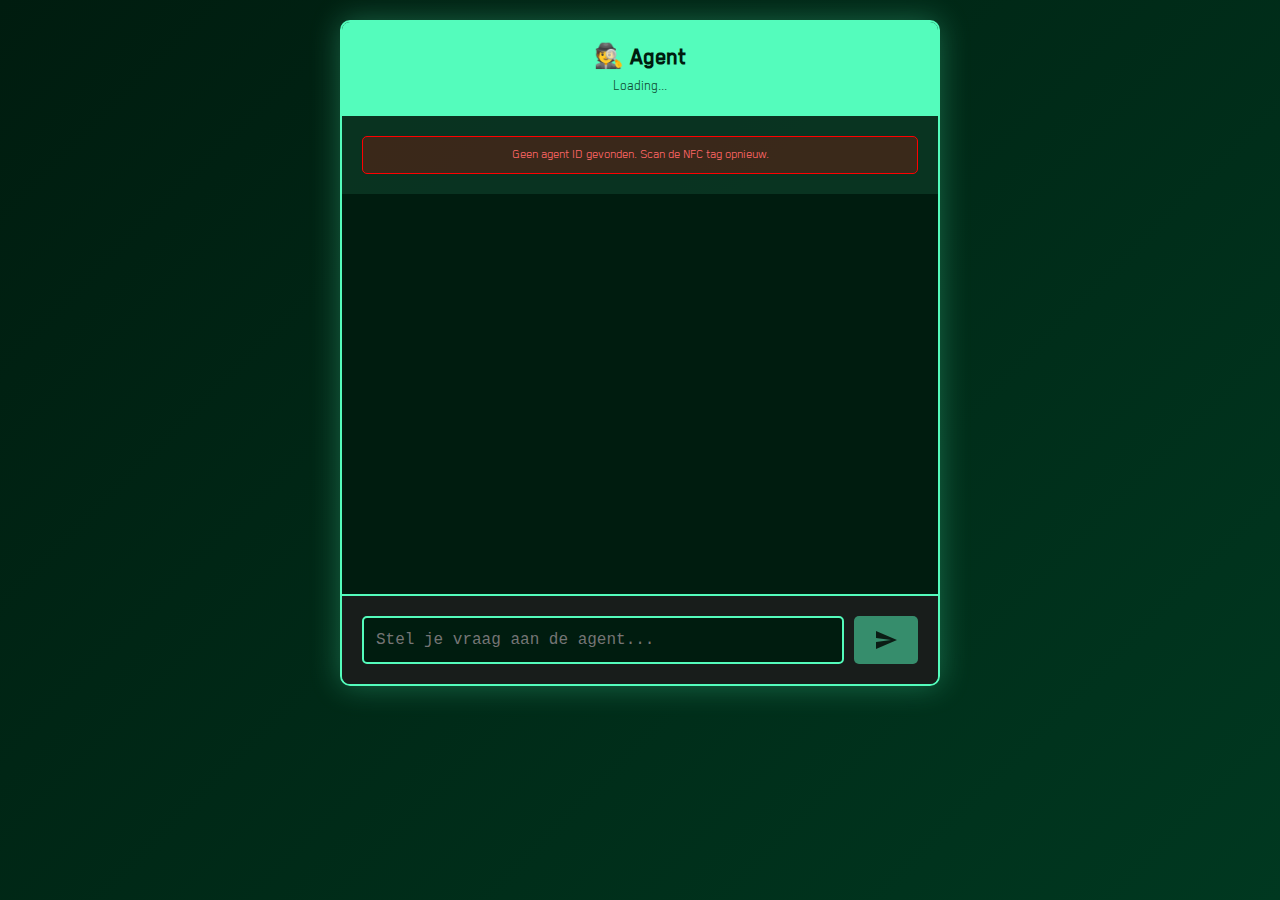
<file: chat-interface.html>
<!DOCTYPE html>
<html lang="nl">
<head>
    <meta charset="UTF-8">
    <meta name="viewport" content="width=device-width, initial-scale=1.0">
    <title>Agent Chat - Power BI Mystery</title>
    <style>
        @font-face {
            font-family: 'Wosker';
            src: url('https://thijsjochems.github.io/another-dimension-pbig/static/fonts/Wosker.ttf') format('truetype');
            font-weight: normal;
            font-style: normal;
            font-display: swap;
        }

        @font-face {
            font-family: 'Blender';
            src: url('https://thijsjochems.github.io/another-dimension-pbig/static/fonts/Blender-Book.ttf') format('truetype');
            font-weight: normal;
            font-style: normal;
            font-display: swap;
        }

        @font-face {
            font-family: 'Blender';
            src: url('https://thijsjochems.github.io/another-dimension-pbig/static/fonts/Blender-Medium.ttf') format('truetype');
            font-weight: 500;
            font-style: normal;
            font-display: swap;
        }

        :root {
            --font-heading: 'Wosker', sans-serif;
            --font-body: 'Blender', sans-serif;
        }

        * {
            margin: 0;
            padding: 0;
            box-sizing: border-box;
        }

        body {
            font-family: var(--font-body);
            background: linear-gradient(135deg, #001C0F 0%, #003820 100%);
            color: #DCFFED;
            min-height: 100vh;
            padding: 20px;
        }

        .container {
            max-width: 600px;
            margin: 0 auto;
            background: rgba(0, 28, 15, 0.9);
            border: 2px solid #54FCBC;
            border-radius: 10px;
            box-shadow: 0 0 30px rgba(84, 252, 188, 0.3);
            overflow: hidden;
        }

        .header {
            background: #54FCBC;
            color: #001C0F;
            padding: 20px;
            text-align: center;
        }

        .header h1 {
            font-size: 1.5rem;
            margin-bottom: 5px;
            display: flex;
            align-items: center;
            justify-content: center;
            gap: 10px;
        }

        .agent-header-icon {
            width: 24px;
            height: 24px;
            display: inline-block;
        }

        .header .role {
            font-size: 0.9rem;
            opacity: 0.8;
        }

        .chat-messages {
            height: 400px;
            overflow-y: auto;
            padding: 20px;
            background: #001C0F;
        }

        .message {
            margin-bottom: 15px;
            animation: fadeIn 0.3s ease-in;
        }

        @keyframes fadeIn {
            from { opacity: 0; transform: translateY(10px); }
            to { opacity: 1; transform: translateY(0); }
        }

        .message.user {
            text-align: right;
        }

        .message.agent {
            text-align: left;
        }

        .message-bubble {
            display: inline-block;
            padding: 12px 16px;
            border-radius: 15px;
            max-width: 80%;
            word-wrap: break-word;
        }

        .message.user .message-bubble {
            background: #54FCBC;
            color: #001C0F;
            border-bottom-right-radius: 5px;
        }

        .message.agent .message-bubble {
            background: rgba(84, 252, 188, 0.1);
            border: 1px solid #54FCBC;
            color: #DCFFED;
            border-bottom-left-radius: 5px;
        }

        .message-label {
            font-size: 0.75rem;
            opacity: 0.7;
            margin-bottom: 5px;
        }

        .input-area {
            padding: 20px;
            background: rgba(30, 30, 30, 0.8);
            border-top: 2px solid #54FCBC;
            display: flex;
            gap: 10px;
        }

        .input-area input {
            flex: 1;
            padding: 12px;
            border: 2px solid #54FCBC;
            border-radius: 5px;
            background: #001C0F;
            color: #DCFFED;
            font-family: 'Courier New', monospace;
            font-size: 1rem;
        }

        .input-area input:focus {
            outline: none;
            box-shadow: 0 0 10px rgba(84, 252, 188, 0.5);
        }

        .input-area button {
            padding: 12px 20px;
            background: #54FCBC;
            color: #001C0F;
            border: none;
            border-radius: 5px;
            font-family: 'Courier New', monospace;
            font-size: 1.5rem;
            font-weight: bold;
            cursor: pointer;
            transition: all 0.3s;
            display: flex;
            align-items: center;
            justify-content: center;
        }

        .input-area button:hover {
            background: #DCFFED;
            box-shadow: 0 0 15px rgba(84, 252, 188, 0.6);
        }

        .input-area button:disabled {
            opacity: 0.5;
            cursor: not-allowed;
        }

        .loading {
            text-align: center;
            padding: 10px;
            color: #54FCBC;
            font-style: italic;
        }

        .error {
            background: rgba(255, 0, 0, 0.2);
            border: 1px solid #ff0000;
            color: #ff6666;
            padding: 10px;
            margin: 10px;
            border-radius: 5px;
            text-align: center;
        }

        .status {
            padding: 10px;
            text-align: center;
            font-size: 0.85rem;
            color: #54FCBC;
            background: rgba(84, 252, 188, 0.1);
        }
    </style>
</head>
<body>
    <div class="container">
        <div class="header">
            <h1 id="agentName">🕵️ Agent</h1>
            <div class="role" id="agentRole">Loading...</div>
        </div>

        <div class="status" id="status">
            Verbinding maken...
        </div>

        <div class="chat-messages" id="chatMessages">
            <!-- Messages will appear here -->
        </div>

        <div class="input-area">
            <input 
                type="text" 
                id="messageInput" 
                placeholder="Stel je vraag aan de agent..."
                disabled
            >
            <button id="sendButton" disabled>
                <svg viewBox="0 0 24 24" width="24" height="24" fill="currentColor">
                    <path d="M2.01 21L23 12 2.01 3 2 10l15 2-15 2z"/>
                </svg>
            </button>
        </div>
    </div>

    <script>
        // Get parameters from URL
        const params = new URLSearchParams(window.location.search);
        const gameId = params.get('game');
        const agentId = params.get('agent');

        // Supabase config
        const SUPABASE_URL = 'https://eiynfrgezfyncoqaemfr.supabase.co';
        const SUPABASE_ANON_KEY = 'eyJhbGciOiJIUzI1NiIsInR5cCI6IkpXVCJ9.eyJpc3MiOiJzdXBhYmFzZSIsInJlZiI6ImVpeW5mcmdlemZ5bmNvcWFlbWZyIiwicm9sZSI6ImFub24iLCJpYXQiOjE3NjY1MzAyNzMsImV4cCI6MjA4MjEwNjI3M30.UB3lLAmZvynyPzyB2PjF5bUZRSS2y09Uq9X2MfkVvAY';

        const chatMessages = document.getElementById('chatMessages');
        const messageInput = document.getElementById('messageInput');
        const sendButton = document.getElementById('sendButton');
        const statusDiv = document.getElementById('status');
        const agentNameDiv = document.getElementById('agentName');
        const agentRoleDiv = document.getElementById('agentRole');

        // Initialize
        async function init() {
            if (!agentId) {
                showError('Geen agent ID gevonden. Scan de NFC tag opnieuw.');
                return;
            }

            try {
                // Fetch agent info
                const response = await fetch(`${SUPABASE_URL}/rest/v1/agents?id=eq.${agentId}`, {
                    headers: {
                        'apikey': SUPABASE_ANON_KEY,
                        'Authorization': `Bearer ${SUPABASE_ANON_KEY}`
                    }
                });

                const agents = await response.json();
                if (agents.length === 0) {
                    throw new Error('Agent niet gevonden');
                }

                const agent = agents[0];
                agentNameDiv.innerHTML = `${getAgentHeaderIcon(agent.naam)}<span>${agent.naam}</span>`;
                agentRoleDiv.textContent = agent.rol;

                statusDiv.textContent = 'Klaar om te chatten!';
                messageInput.disabled = false;
                sendButton.disabled = false;

                // Add welcome message
                addMessage('agent', `Hallo, ik ben ${agent.naam}. Wat wil je weten?`);

                // Focus input
                messageInput.focus();

            } catch (error) {
                showError('Fout bij laden: ' + error.message);
            }
        }

        function getAgentHeaderIcon(agentName) {
            const name = (agentName || '').toLowerCase();

            if (name.includes('schoonmaker')) {
                return `<svg class="agent-header-icon" viewBox="0 0 24 24" fill="none" stroke="currentColor" stroke-width="1.8" stroke-linecap="round" stroke-linejoin="round">
                    <rect x="7" y="8" width="10" height="11" rx="2"></rect>
                    <path d="M9 8V6.5a3 3 0 0 1 6 0V8"></path>
                    <path d="M15.5 13.5c1.8-.2 3.2-.9 4.5-2"></path>
                </svg>`;
            }

            if (name.includes('receptionist')) {
                return `<svg class="agent-header-icon" viewBox="0 0 24 24" fill="none" stroke="currentColor" stroke-width="1.8" stroke-linecap="round" stroke-linejoin="round">
                    <path d="M7 5h4l2 3-2 3H7z"></path>
                    <path d="M13 8h5a3 3 0 0 1 3 3"></path>
                    <path d="M13 11h3"></path>
                </svg>`;
            }

            if (name.includes('stagiair')) {
                return `<svg class="agent-header-icon" viewBox="0 0 24 24" fill="none" stroke="currentColor" stroke-width="1.8" stroke-linecap="round" stroke-linejoin="round">
                    <path d="M5 9h12v8a2 2 0 0 1-2 2H7a2 2 0 0 1-2-2z"></path>
                    <path d="M17 11h1.5a2.5 2.5 0 0 1 0 5H17"></path>
                    <path d="M8 5c0 1 .8 1.4.8 2.4"></path>
                    <path d="M11 5c0 1 .8 1.4.8 2.4"></path>
                </svg>`;
            }

            return `🕵️`;
        }

        // Send message
        async function sendMessage() {
            const message = messageInput.value.trim();
            if (!message) return;

            // Disable input while processing
            messageInput.disabled = true;
            sendButton.disabled = true;

            // Add user message
            addMessage('user', message);
            messageInput.value = '';

            // Show loading
            const loadingDiv = document.createElement('div');
            loadingDiv.className = 'loading';
            loadingDiv.id = 'loading';
            loadingDiv.textContent = 'Agent denkt na...';
            chatMessages.appendChild(loadingDiv);
            chatMessages.scrollTop = chatMessages.scrollHeight;

            try {
                // Call Edge Function
                const response = await fetch(`${SUPABASE_URL}/functions/v1/agent-chat`, {
                    method: 'POST',
                    headers: {
                        'Content-Type': 'application/json',
                        'Authorization': `Bearer ${SUPABASE_ANON_KEY}`,
                        'apikey': SUPABASE_ANON_KEY
                    },
                    body: JSON.stringify({
                        agent_id: parseInt(agentId),
                        message: message
                        // game_id weggelaten - Edge Function detecteert automatisch de active game
                    })
                });

                const data = await response.json();

                // Remove loading
                document.getElementById('loading')?.remove();

                if (data.success) {
                    addMessage('agent', data.response);
                } else {
                    throw new Error(data.error || 'Onbekende fout');
                }

            } catch (error) {
                document.getElementById('loading')?.remove();
                showError('Fout: ' + error.message);
            } finally {
                // Re-enable input
                messageInput.disabled = false;
                sendButton.disabled = false;
                messageInput.focus();
            }
        }

        // Add message to chat
        function addMessage(type, text) {
            const messageDiv = document.createElement('div');
            messageDiv.className = `message ${type}`;

            const label = document.createElement('div');
            label.className = 'message-label';
            label.textContent = type === 'user' ? 'Jij' : agentNameDiv.textContent;

            const bubble = document.createElement('div');
            bubble.className = 'message-bubble';
            bubble.textContent = text;

            messageDiv.appendChild(label);
            messageDiv.appendChild(bubble);
            chatMessages.appendChild(messageDiv);

            // Scroll to bottom
            chatMessages.scrollTop = chatMessages.scrollHeight;
        }

        // Show error
        function showError(message) {
            statusDiv.innerHTML = `<div class="error">${message}</div>`;
        }

        // Event listeners
        sendButton.addEventListener('click', sendMessage);
        messageInput.addEventListener('keypress', (e) => {
            if (e.key === 'Enter') {
                sendMessage();
            }
        });

        // Start
        init();
    </script>
</body>
</html>
</file>
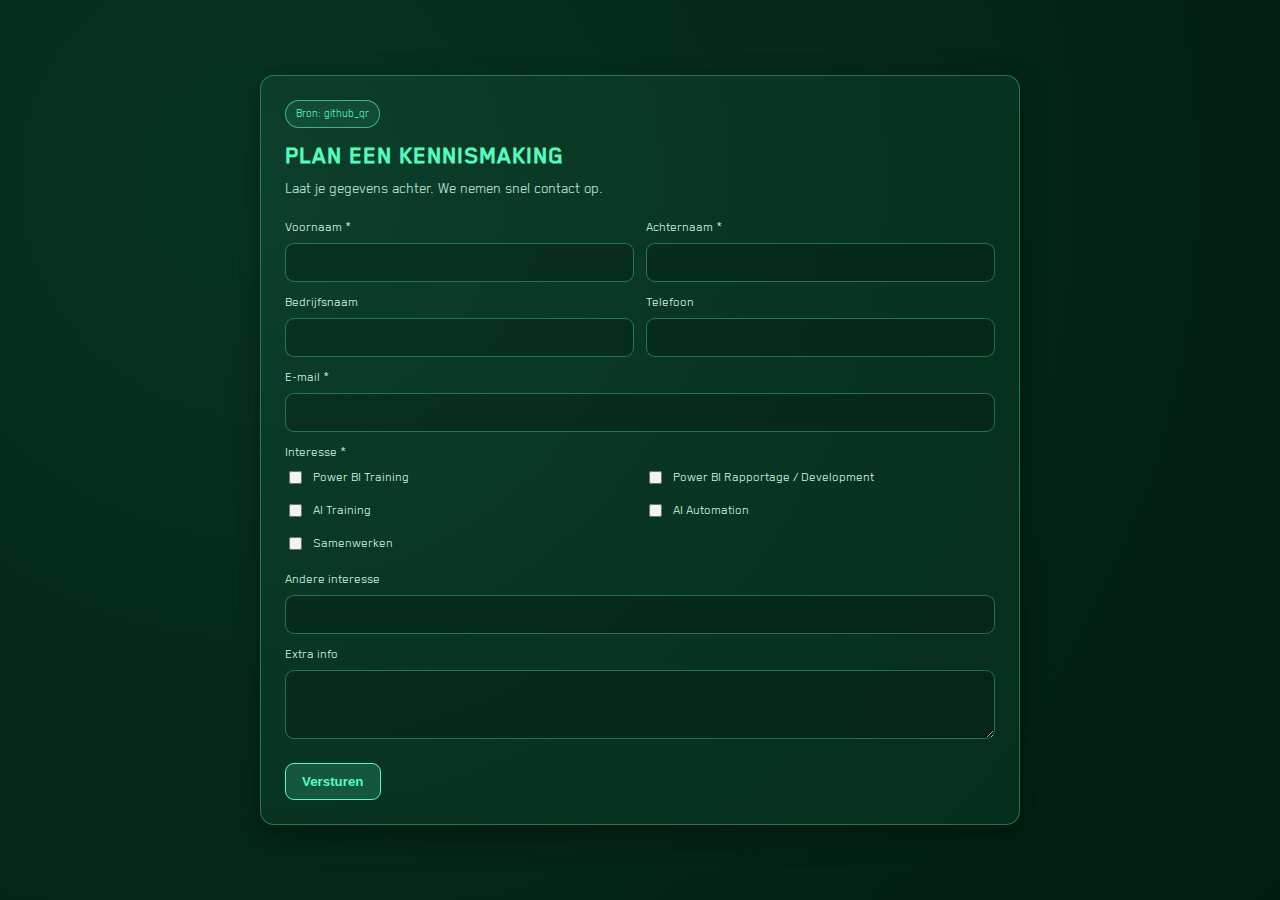
<file: contact.html>
<!DOCTYPE html>
<html lang="nl">
<head>
  <meta charset="UTF-8">
  <meta name="viewport" content="width=device-width, initial-scale=1.0">
  <title>Contact - Another Dimension</title>
  <style>
    @font-face {
      font-family: 'Blender';
      src: url('./static/fonts/Blender-Book.ttf') format('truetype');
      font-weight: normal;
      font-style: normal;
      font-display: swap;
    }

    @font-face {
      font-family: 'Blender';
      src: url('./static/fonts/Blender-Medium.ttf') format('truetype');
      font-weight: 500;
      font-style: normal;
      font-display: swap;
    }

    :root {
      --color-bg: #001C0F;
      --color-primary: #54FCBC;
      --color-secondary: #DCFFED;
      --color-card: rgba(84, 252, 188, 0.06);
    }

    * { box-sizing: border-box; }

    body {
      margin: 0;
      min-height: 100vh;
      background: radial-gradient(circle at 20% 20%, #083322, var(--color-bg));
      color: var(--color-secondary);
      font-family: 'Blender', sans-serif;
      display: flex;
      align-items: center;
      justify-content: center;
      padding: 24px;
    }

    .wrap {
      width: 100%;
      max-width: 760px;
      background: var(--color-card);
      border: 1px solid rgba(84, 252, 188, 0.35);
      border-radius: 14px;
      padding: 24px;
      box-shadow: 0 10px 30px rgba(0,0,0,0.35);
    }

    h1 {
      margin: 0 0 8px;
      color: var(--color-primary);
      text-transform: uppercase;
      letter-spacing: 1px;
      font-size: 1.6rem;
    }

    .sub { margin: 0 0 20px; opacity: .85; }

    .chip {
      display: inline-block;
      margin-bottom: 14px;
      padding: 6px 10px;
      border: 1px solid rgba(84, 252, 188, 0.6);
      border-radius: 999px;
      font-size: 12px;
      color: var(--color-primary);
      background: rgba(84, 252, 188, 0.08);
    }

    .grid {
      display: grid;
      gap: 12px;
      grid-template-columns: 1fr 1fr;
    }

    .full { grid-column: 1 / -1; }

    label {
      display: block;
      margin: 0 0 6px;
      font-size: 14px;
      opacity: .95;
    }

    input, textarea {
      width: 100%;
      padding: 11px 12px;
      border: 1px solid rgba(84, 252, 188, 0.35);
      border-radius: 9px;
      background: rgba(0, 0, 0, 0.2);
      color: var(--color-secondary);
      outline: none;
    }

    input:focus, textarea:focus {
      border-color: var(--color-primary);
      box-shadow: 0 0 0 2px rgba(84, 252, 188, 0.15);
    }

    .check-grid {
      display: grid;
      grid-template-columns: 1fr 1fr;
      gap: 8px 10px;
      margin-top: 6px;
    }

    .check {
      display: flex;
      align-items: center;
      gap: 8px;
      font-size: 14px;
    }

    .check input { width: auto; }

    .actions {
      display: flex;
      align-items: center;
      gap: 12px;
      margin-top: 18px;
    }

    button {
      border: 1px solid var(--color-primary);
      background: rgba(84, 252, 188, 0.18);
      color: var(--color-primary);
      font-weight: 700;
      padding: 10px 16px;
      border-radius: 9px;
      cursor: pointer;
    }

    .msg { font-size: 14px; min-height: 20px; }
    .ok { color: #8fffd0; }
    .err { color: #ff9f9f; }

    @media (max-width: 680px) {
      .grid, .check-grid { grid-template-columns: 1fr; }
    }
  </style>
</head>
<body>
  <div class="wrap">
    <div id="sourceChip" class="chip" style="display:none"></div>
    <h1>Plan een kennismaking</h1>
    <p class="sub">Laat je gegevens achter. We nemen snel contact op.</p>

    <form id="contactForm">
      <div class="grid">
        <div>
          <label for="voornaam">Voornaam *</label>
          <input id="voornaam" required>
        </div>
        <div>
          <label for="achternaam">Achternaam *</label>
          <input id="achternaam" required>
        </div>

        <div>
          <label for="bedrijfsnaam">Bedrijfsnaam</label>
          <input id="bedrijfsnaam">
        </div>
        <div>
          <label for="telefoon">Telefoon</label>
          <input id="telefoon">
        </div>

        <div class="full">
          <label for="email">E-mail *</label>
          <input id="email" type="email" required>
        </div>

        <div class="full">
          <label>Interesse *</label>
          <div class="check-grid">
            <label class="check"><input type="checkbox" id="interesse_powerbi_training"> Power BI Training</label>
            <label class="check"><input type="checkbox" id="interesse_powerbi_rapportage"> Power BI Rapportage / Development</label>
            <label class="check"><input type="checkbox" id="interesse_ai_training"> AI Training</label>
            <label class="check"><input type="checkbox" id="interesse_ai_automation"> AI Automation</label>
            <label class="check"><input type="checkbox" id="interesse_samenwerken"> Samenwerken</label>
          </div>
        </div>

        <div class="full">
          <label for="interesse_overig">Andere interesse</label>
          <input id="interesse_overig">
        </div>

        <div class="full">
          <label for="extra_info">Extra info</label>
          <textarea id="extra_info" rows="3"></textarea>
        </div>

        <div class="full" style="display:none;">
          <label for="website">Website</label>
          <input id="website" autocomplete="off" tabindex="-1">
        </div>
      </div>

      <div class="actions">
        <button type="submit">Versturen</button>
        <div id="msg" class="msg"></div>
      </div>
    </form>
  </div>

  <script src="./contact-config.js"></script>
  <script>
    const cfg = window.CONTACT_CONFIG || {};
    const FUNCTION_URL = cfg.functionUrl || '';
    const SUPABASE_ANON_KEY = cfg.supabaseAnonKey || '';

    const params = new URLSearchParams(window.location.search);
    const source = params.get('source') || 'github_qr';
    const interesseParam = params.get('interesse');

    const sourceChip = document.getElementById('sourceChip');
    sourceChip.style.display = 'inline-block';
    sourceChip.textContent = `Bron: ${source}`;

    const preselectMap = {
      'powerbi_training': 'interesse_powerbi_training',
      'powerbi_rapportage': 'interesse_powerbi_rapportage',
      'powerbi_development': 'interesse_powerbi_rapportage',
      'ai_training': 'interesse_ai_training',
      'ai_automation': 'interesse_ai_automation',
      'samenwerken': 'interesse_samenwerken'
    };

    if (interesseParam && preselectMap[interesseParam]) {
      const el = document.getElementById(preselectMap[interesseParam]);
      if (el) el.checked = true;
    }

    const form = document.getElementById('contactForm');
    const msg = document.getElementById('msg');

    form.addEventListener('submit', async (e) => {
      e.preventDefault();
      msg.className = 'msg';
      msg.textContent = '';

      if (!FUNCTION_URL || !SUPABASE_ANON_KEY) {
        msg.className = 'msg err';
        msg.textContent = 'Configuratie ontbreekt: vul contact-config.js in.';
        return;
      }

      const interesseValues = [
        'interesse_powerbi_training',
        'interesse_powerbi_rapportage',
        'interesse_ai_training',
        'interesse_ai_automation',
        'interesse_samenwerken'
      ];

      const hasAnyInteresse = interesseValues.some(id => document.getElementById(id).checked);
      if (!hasAnyInteresse && !document.getElementById('interesse_overig').value.trim()) {
        msg.className = 'msg err';
        msg.textContent = 'Kies minimaal één interesse of vul "Andere interesse" in.';
        return;
      }

      const voornaam = document.getElementById('voornaam').value.trim();
      const achternaam = document.getElementById('achternaam').value.trim();
      const payload = {
        naam: `${voornaam} ${achternaam}`.trim(),
        bedrijf: document.getElementById('bedrijfsnaam').value.trim() || 'Onbekend',
        email: document.getElementById('email').value.trim(),
        telefoon: document.getElementById('telefoon').value.trim(),
        interesse_powerbi_training: document.getElementById('interesse_powerbi_training').checked,
        interesse_powerbi_rapportage: document.getElementById('interesse_powerbi_rapportage').checked,
        interesse_ai_training: document.getElementById('interesse_ai_training').checked,
        interesse_ai_automation: document.getElementById('interesse_ai_automation').checked,
        interesse_samenwerken: document.getElementById('interesse_samenwerken').checked,
        interesse_overig: document.getElementById('interesse_overig').value.trim(),
        bron: source,
        website: document.getElementById('website').value.trim()
      };

      const extraInfo = document.getElementById('extra_info').value.trim();
      if (extraInfo) {
        payload.interesse_overig = payload.interesse_overig
          ? `${payload.interesse_overig}\n\nExtra info: ${extraInfo}`
          : `Extra info: ${extraInfo}`;
      }

      try {
        const response = await fetch(FUNCTION_URL, {
          method: 'POST',
          headers: {
            'Content-Type': 'application/json',
            'apikey': SUPABASE_ANON_KEY,
            'Authorization': `Bearer ${SUPABASE_ANON_KEY}`
          },
          body: JSON.stringify(payload)
        });

        if (!response.ok) {
          const errorText = await response.text();
          throw new Error(errorText || 'Insert mislukt');
        }

        form.reset();
        if (interesseParam && preselectMap[interesseParam]) {
          const el = document.getElementById(preselectMap[interesseParam]);
          if (el) el.checked = true;
        }

        msg.className = 'msg ok';
        msg.textContent = 'Top, ontvangen! We nemen snel contact op.';
      } catch (err) {
        console.error(err);
        msg.className = 'msg err';
        msg.textContent = 'Opslaan mislukt. Probeer opnieuw of neem direct contact op.';
      }
    });
  </script>
</body>
</html>
</file>
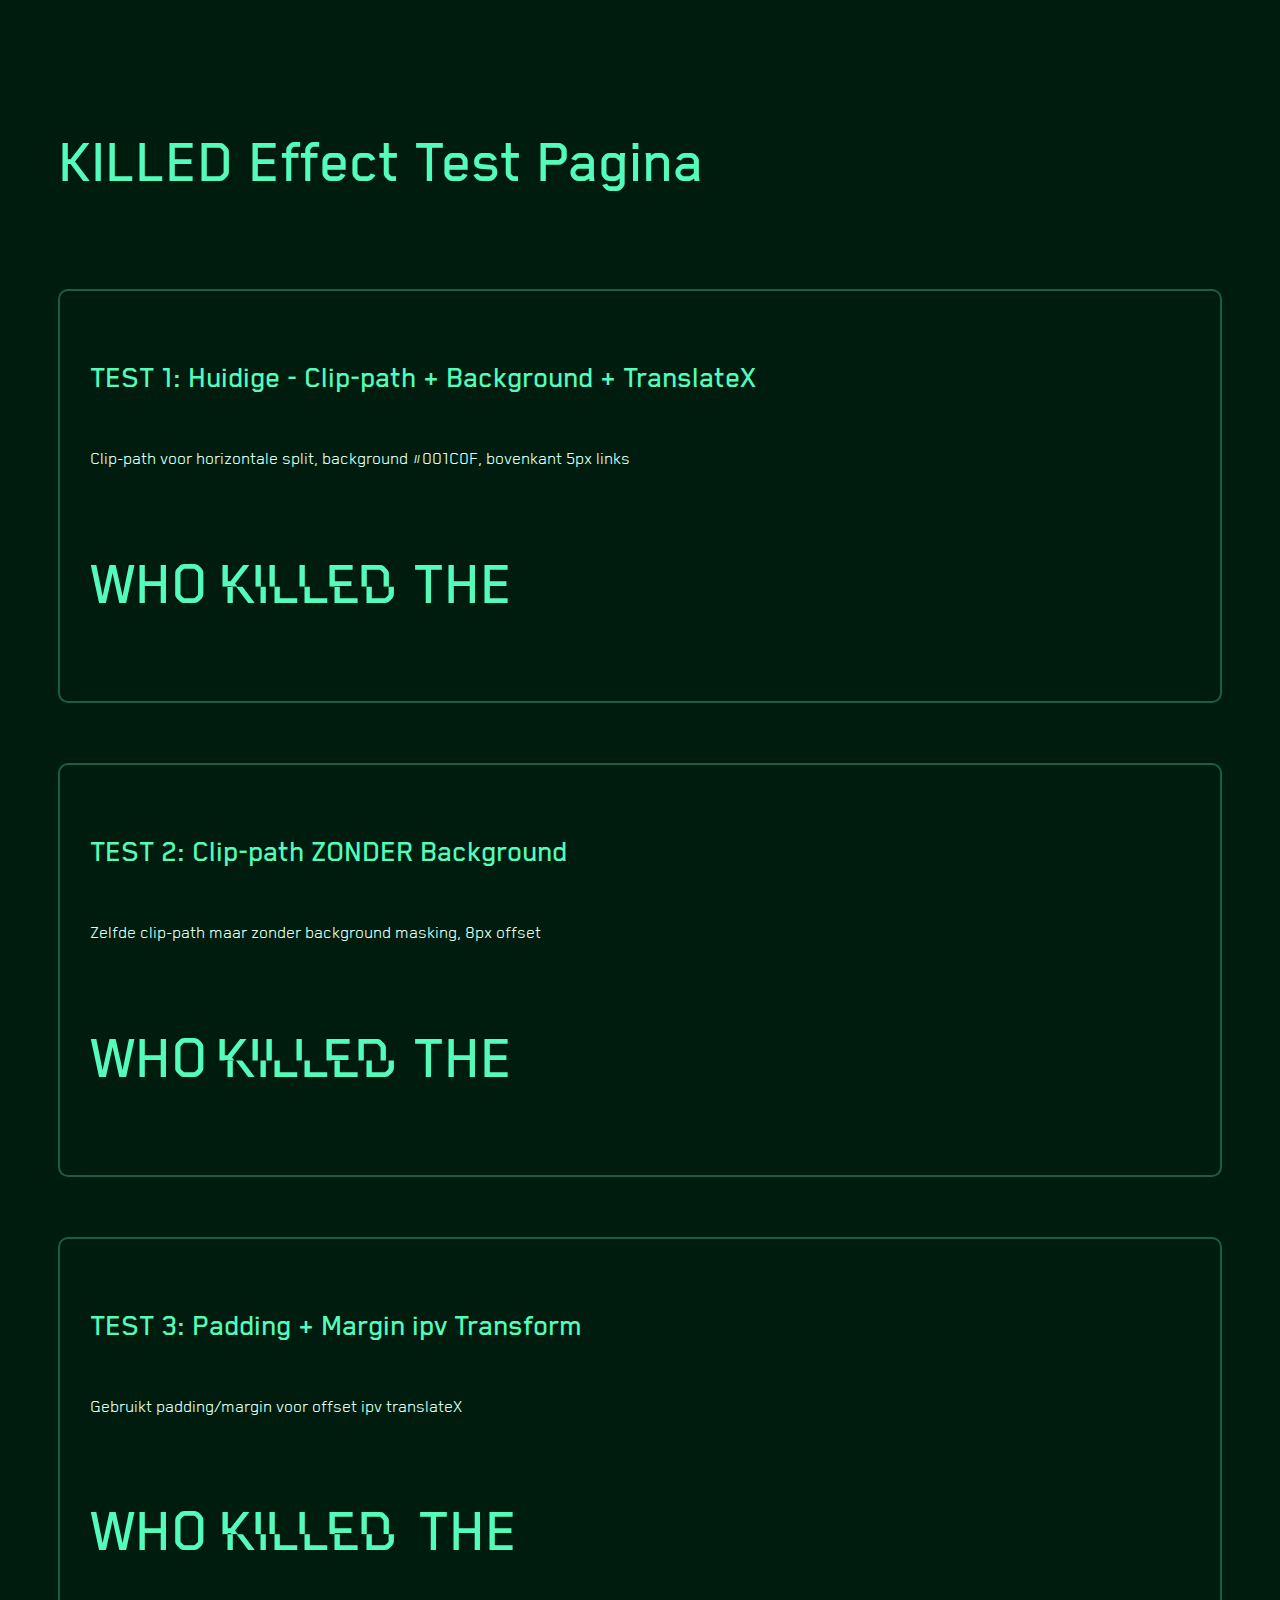
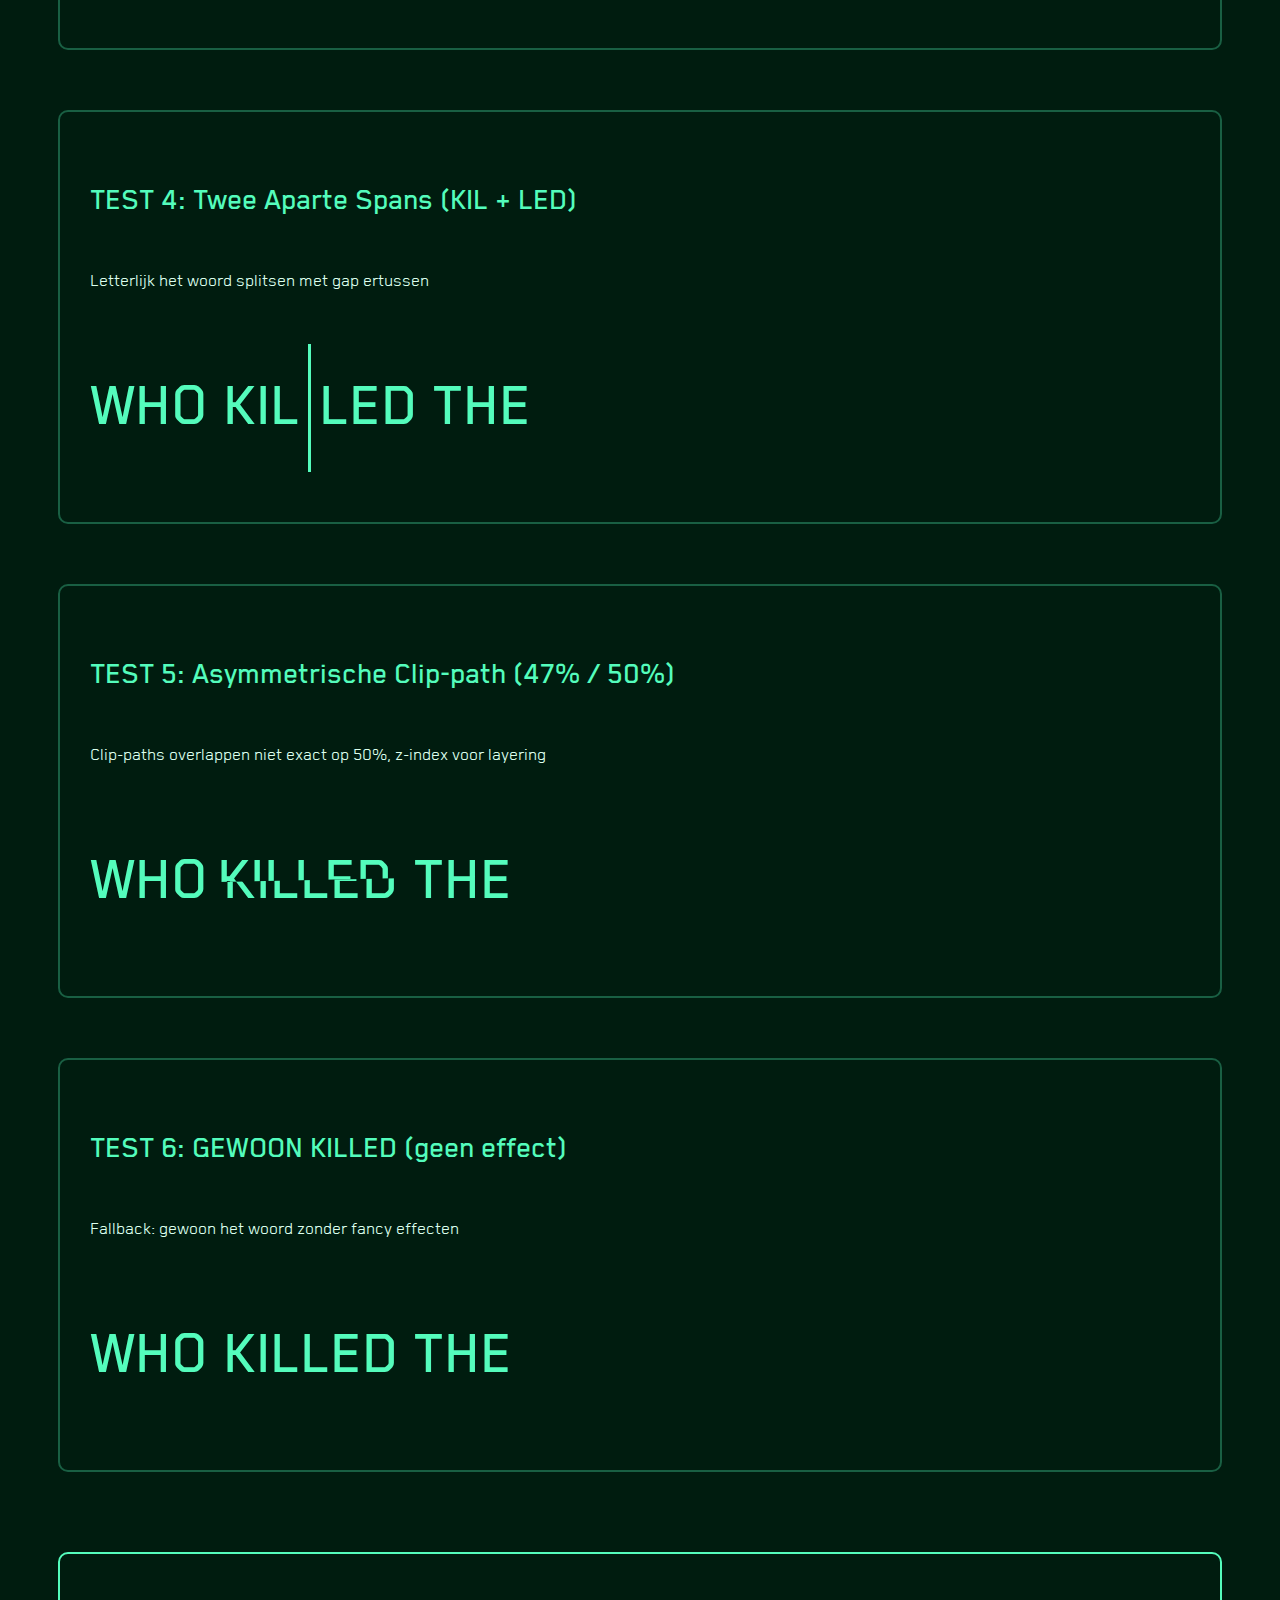
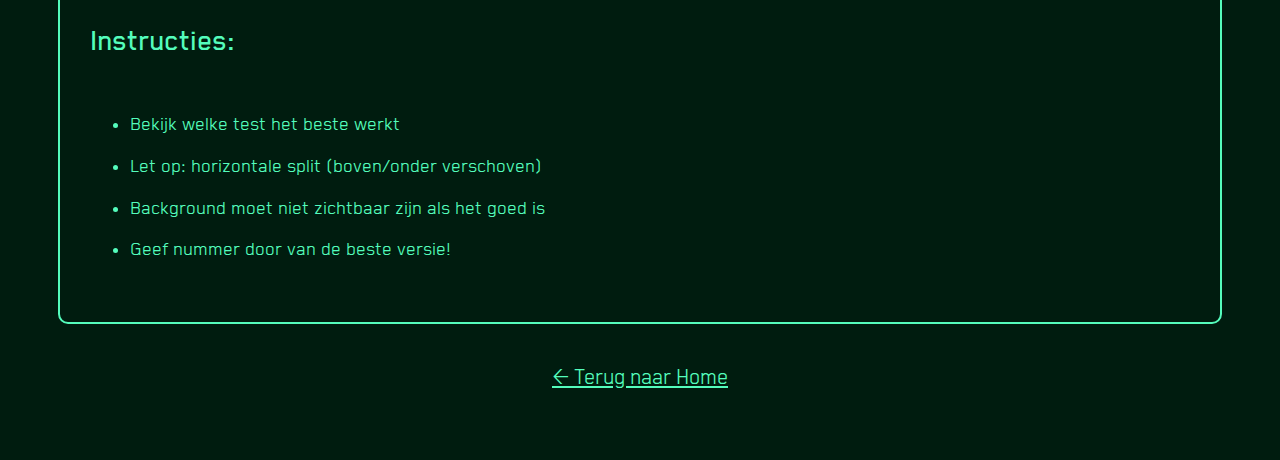
<file: templates/killed-test.html>
<!DOCTYPE html>
<html lang="nl">
<head>
    <meta charset="UTF-8">
    <meta name="viewport" content="width=device-width, initial-scale=1.0">
    <title>KILLED Effect Tests</title>
    <link rel="stylesheet" href="/static/fonts.css">
    <style>
        :root {
            --color-bg: #001C0F;
            --color-primary: #54FCBC;
        }
        
        body {
            background: var(--color-bg);
            color: var(--color-primary);
            font-family: 'Blender', sans-serif;
            padding: 50px;
            line-height: 2;
        }
        
        .test-section {
            margin: 60px 0;
            padding: 30px;
            border: 2px solid rgba(84, 252, 188, 0.3);
            border-radius: 10px;
        }
        
        h1 {
            font-size: 4rem;
            margin-bottom: 20px;
        }
        
        h2 {
            font-size: 2rem;
            margin-bottom: 30px;
            color: #54FCBC;
        }
        
        .description {
            font-size: 1.2rem;
            margin-bottom: 20px;
            color: #DCFFED;
        }
        
        /* TEST 1: Huidige clip-path met background */
        .test1-container {
            position: relative;
            display: inline-block;
        }
        
        .test1-top {
            display: block;
            background: var(--color-bg);
            clip-path: polygon(0 0, 100% 0, 100% 50%, 0 50%);
            transform: translateX(-5px);
        }
        
        .test1-bottom {
            display: block;
            background: var(--color-bg);
            clip-path: polygon(0 50%, 100% 50%, 100% 100%, 0 100%);
            position: absolute;
            top: 0;
            left: 0;
        }
        
        /* TEST 2: Clip-path ZONDER background */
        .test2-container {
            position: relative;
            display: inline-block;
        }
        
        .test2-top {
            display: block;
            clip-path: polygon(0 0, 100% 0, 100% 50%, 0 50%);
            transform: translateX(-8px);
        }
        
        .test2-bottom {
            display: block;
            clip-path: polygon(0 50%, 100% 50%, 100% 100%, 0 100%);
            position: absolute;
            top: 0;
            left: 0;
        }
        
        /* TEST 3: Met padding ipv transform */
        .test3-container {
            position: relative;
            display: inline-block;
        }
        
        .test3-top {
            display: block;
            background: var(--color-bg);
            clip-path: polygon(0 0, 100% 0, 100% 50%, 0 50%);
            padding-right: 10px;
            margin-left: -5px;
        }
        
        .test3-bottom {
            display: block;
            background: var(--color-bg);
            clip-path: polygon(0 50%, 100% 50%, 100% 100%, 0 100%);
            position: absolute;
            top: 0;
            left: 0;
        }
        
        /* TEST 4: Twee aparte spans naast elkaar */
        .test4-container {
            display: inline-flex;
            gap: 8px;
        }
        
        .test4-left {
            display: block;
        }
        
        .test4-gap {
            width: 3px;
            background: var(--color-primary);
            align-self: stretch;
        }
        
        .test4-right {
            display: block;
        }
        
        /* TEST 5: Box-shadow masking */
        .test5-container {
            position: relative;
            display: inline-block;
        }
        
        .test5-top {
            display: block;
            clip-path: polygon(0 0, 100% 0, 100% 47%, 0 50%);
            transform: translateX(-6px);
            position: relative;
            z-index: 2;
        }
        
        .test5-bottom {
            display: block;
            clip-path: polygon(0 50%, 100% 47%, 100% 100%, 0 100%);
            position: absolute;
            top: 0;
            left: 0;
            z-index: 1;
        }
        
        /* TEST 6: Inline-block met overflow */
        .test6-container {
            position: relative;
            display: inline-block;
        }
        
        .test6-wrapper {
            position: relative;
        }
        
        .test6-top {
            display: inline-block;
            overflow: hidden;
            height: 50%;
            transform: translateX(-7px);
            background: var(--color-bg);
            padding-bottom: 100%;
        }
        
        .test6-bottom {
            display: inline-block;
            overflow: hidden;
            height: 50%;
            position: absolute;
            top: 50%;
            left: 0;
            background: var(--color-bg);
        }
    </style>
</head>
<body>
    <h1>KILLED Effect Test Pagina</h1>
    
    <div class="test-section">
        <h2>TEST 1: Huidige - Clip-path + Background + TranslateX</h2>
        <div class="description">Clip-path voor horizontale split, background #001C0F, bovenkant 5px links</div>
        <h1>WHO 
            <span class="test1-container">
                <span class="test1-top">KILLED</span>
                <span class="test1-bottom" aria-hidden="true">KILLED</span>
            </span> THE
        </h1>
    </div>
    
    <div class="test-section">
        <h2>TEST 2: Clip-path ZONDER Background</h2>
        <div class="description">Zelfde clip-path maar zonder background masking, 8px offset</div>
        <h1>WHO 
            <span class="test2-container">
                <span class="test2-top">KILLED</span>
                <span class="test2-bottom" aria-hidden="true">KILLED</span>
            </span> THE
        </h1>
    </div>
    
    <div class="test-section">
        <h2>TEST 3: Padding + Margin ipv Transform</h2>
        <div class="description">Gebruikt padding/margin voor offset ipv translateX</div>
        <h1>WHO 
            <span class="test3-container">
                <span class="test3-top">KILLED</span>
                <span class="test3-bottom" aria-hidden="true">KILLED</span>
            </span> THE
        </h1>
    </div>
    
    <div class="test-section">
        <h2>TEST 4: Twee Aparte Spans (KIL + LED)</h2>
        <div class="description">Letterlijk het woord splitsen met gap ertussen</div>
        <h1>WHO 
            <span class="test4-container">
                <span class="test4-left">KIL</span>
                <span class="test4-gap"></span>
                <span class="test4-right">LED</span>
            </span> THE
        </h1>
    </div>
    
    <div class="test-section">
        <h2>TEST 5: Asymmetrische Clip-path (47% / 50%)</h2>
        <div class="description">Clip-paths overlappen niet exact op 50%, z-index voor layering</div>
        <h1>WHO 
            <span class="test5-container">
                <span class="test5-top">KILLED</span>
                <span class="test5-bottom" aria-hidden="true">KILLED</span>
            </span> THE
        </h1>
    </div>
    
    <div class="test-section">
        <h2>TEST 6: GEWOON KILLED (geen effect)</h2>
        <div class="description">Fallback: gewoon het woord zonder fancy effecten</div>
        <h1>WHO KILLED THE</h1>
    </div>
    
    <div style="margin-top: 80px; padding: 30px; border: 2px solid #54FCBC; border-radius: 10px;">
        <h2>Instructies:</h2>
        <ul style="font-size: 1.3rem; line-height: 2;">
            <li>Bekijk welke test het beste werkt</li>
            <li>Let op: horizontale split (boven/onder verschoven)</li>
            <li>Background moet niet zichtbaar zijn als het goed is</li>
            <li>Geef nummer door van de beste versie!</li>
        </ul>
    </div>
    
    <div style="margin-top: 30px; text-align: center;">
        <a href="/" style="color: #54FCBC; font-size: 1.5rem; text-decoration: underline;">← Terug naar Home</a>
    </div>
</body>
</html>
</file>
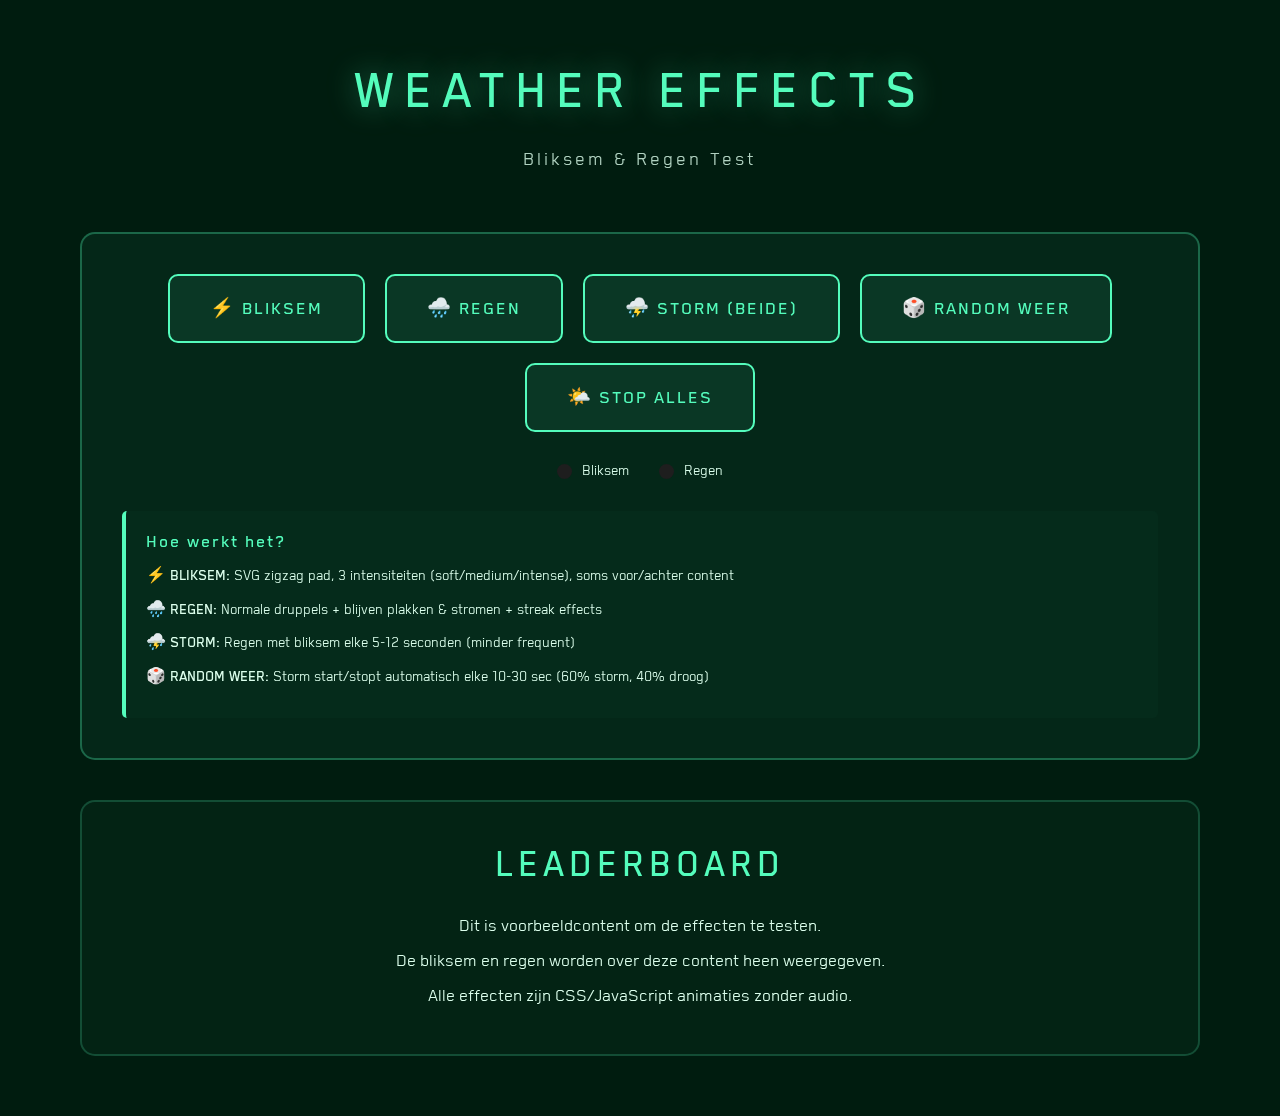
<file: templates/weather_test.html>
<!DOCTYPE html>
<html lang="nl">
<head>
    <meta charset="UTF-8">
    <meta name="viewport" content="width=device-width, initial-scale=1.0">
    <title>Weather Effects Test - Murder Mystery</title>
    <link rel="stylesheet" href="/static/fonts.css">
    <style>
        /* === COLOR PALETTE === */
        :root {
            --color-bg: #001C0F;
            --color-primary: #54FCBC;
            --color-secondary: #DCFFED;
            --color-dark: #1E1E1E;
        }

        * {
            margin: 0;
            padding: 0;
            box-sizing: border-box;
        }
        
        body {
            font-family: var(--font-body);
            background-color: var(--color-bg);
            min-height: 100vh;
            color: var(--color-primary);
            overflow: hidden;
            position: relative;
        }

        /* === LIGHTNING EFFECT === */
        .lightning-container {
            position: fixed;
            top: 0;
            left: 0;
            width: 100%;
            height: 100%;
            pointer-events: none;
        }

        /* Flash achter content (z-index lager) */
        .lightning-container.behind {
            z-index: 0;
        }

        /* Flash voor content (z-index hoger) */
        .lightning-container.front {
            z-index: 9999;
        }

        /* Soft flash - verder weg */
        .lightning-flash.soft {
            position: absolute;
            top: 0;
            left: 0;
            width: 100%;
            height: 100%;
            background: radial-gradient(ellipse at center, 
                rgba(255, 255, 255, 0.3) 0%, 
                rgba(84, 252, 188, 0.2) 20%, 
                rgba(84, 252, 188, 0.1) 40%, 
                transparent 60%);
            opacity: 0;
            animation: lightning-strike-soft 0.4s ease-out;
        }

        /* Medium flash - normale afstand */
        .lightning-flash.medium {
            position: absolute;
            top: 0;
            left: 0;
            width: 100%;
            height: 100%;
            background: radial-gradient(ellipse at center, 
                rgba(255, 255, 255, 0.6) 0%, 
                rgba(84, 252, 188, 0.4) 25%, 
                rgba(84, 252, 188, 0.2) 50%, 
                transparent 75%);
            opacity: 0;
            animation: lightning-strike 0.4s ease-out;
        }

        /* Intense flash - héél dichtbij, vol scherm */
        .lightning-flash.intense {
            position: absolute;
            top: 0;
            left: 0;
            width: 100%;
            height: 100%;
            background: radial-gradient(circle at center, 
                rgba(255, 255, 255, 0.95) 0%, 
                rgba(255, 255, 255, 0.8) 30%, 
                rgba(84, 252, 188, 0.6) 50%, 
                rgba(84, 252, 188, 0.3) 70%, 
                transparent 90%);
            opacity: 0;
            animation: lightning-strike-intense 0.3s ease-out;
        }

        @keyframes lightning-strike-soft {
            0% { opacity: 0; }
            15% { opacity: 1; }
            30% { opacity: 0; }
            45% { opacity: 0.6; }
            100% { opacity: 0; }
        }

        @keyframes lightning-strike {
            0% { opacity: 0; }
            10% { opacity: 1; }
            20% { opacity: 0; }
            30% { opacity: 0.8; }
            40% { opacity: 0; }
            50% { opacity: 1; }
            100% { opacity: 0; }
        }

        @keyframes lightning-strike-intense {
            0% { opacity: 0; }
            5% { opacity: 1; }
            10% { opacity: 0.3; }
            15% { opacity: 1; }
            25% { opacity: 0; }
            30% { opacity: 0.9; }
            100% { opacity: 0; }
        }

        /* SVG zigzag lightning bolt */
        .lightning-bolt-svg {
            position: absolute;
            top: 0;
            opacity: 0;
            animation: bolt-strike 0.3s ease-out;
            filter: drop-shadow(0 0 10px rgba(255, 255, 255, 0.8)) 
                    drop-shadow(0 0 20px rgba(84, 252, 188, 0.6));
        }

        @keyframes bolt-strike {
            0% { opacity: 0; }
            20% { opacity: 1; }
            40% { opacity: 0; }
            60% { opacity: 1; }
            100% { opacity: 0; }
        }

        /* === RAIN EFFECT === */
        .rain-container {
            position: fixed;
            top: 0;
            left: 0;
            width: 100%;
            height: 100%;
            pointer-events: none;
            z-index: 9998;
            overflow: hidden;
        }

        /* Normale vallende regen */
        .raindrop {
            position: absolute;
            width: 2px;
            height: 20px;
            background: linear-gradient(to bottom, 
                transparent 0%, 
                rgba(84, 252, 188, 0.4) 50%, 
                rgba(84, 252, 188, 0.8) 100%);
            opacity: 0.7;
            animation: rain-fall linear infinite;
        }

        @keyframes rain-fall {
            0% {
                transform: translateY(-100px);
            }
            100% {
                transform: translateY(calc(100vh + 100px));
            }
        }

        /* Druppel die blijft plakken op scherm */
        .raindrop-stuck {
            position: absolute;
            width: 8px;
            height: 8px;
            background: radial-gradient(circle, 
                rgba(84, 252, 188, 0.6) 0%, 
                rgba(84, 252, 188, 0.3) 60%, 
                transparent 100%);
            border-radius: 50% 50% 40% 40%;
            opacity: 0;
            animation: drop-stick 0.3s ease-out forwards, drop-flow 2s ease-in 0.3s forwards;
        }

        @keyframes drop-stick {
            0% {
                opacity: 0;
                transform: scale(0.5);
            }
            100% {
                opacity: 0.8;
                transform: scale(1);
            }
        }

        /* Druppel stroomt naar beneden over scherm */
        @keyframes drop-flow {
            0% {
                transform: translateY(0) scale(1);
                opacity: 0.8;
            }
            100% {
                transform: translateY(100px) scale(0.3);
                opacity: 0;
            }
        }

        /* Streak effect - druppel trekt een lijn */
        .raindrop-streak {
            position: absolute;
            width: 3px;
            height: 0px;
            background: linear-gradient(to bottom, 
                rgba(84, 252, 188, 0.6) 0%, 
                rgba(84, 252, 188, 0.2) 100%);
            opacity: 0;
            animation: streak-flow 1.5s ease-in forwards;
        }

        @keyframes streak-flow {
            0% {
                height: 0px;
                opacity: 0.6;
            }
            50% {
                height: 80px;
                opacity: 0.8;
            }
            100% {
                height: 150px;
                opacity: 0;
                transform: translateY(50px);
            }
        }

        /* === TEST PAGE CONTENT === */
        .test-container {
            position: relative;
            z-index: 1;
            max-width: 1200px;
            margin: 0 auto;
            padding: 60px 40px;
        }

        .header {
            text-align: center;
            margin-bottom: 60px;
        }

        h1 {
            font-size: 3.5rem;
            color: var(--color-primary);
            letter-spacing: 10px;
            text-transform: uppercase;
            text-shadow: 0 0 30px rgba(84, 252, 188, 0.4);
            margin-bottom: 20px;
        }

        .subtitle {
            color: var(--color-secondary);
            font-size: 1.3rem;
            letter-spacing: 3px;
            opacity: 0.8;
        }

        .controls {
            background: rgba(84, 252, 188, 0.05);
            border: 2px solid rgba(84, 252, 188, 0.3);
            border-radius: 15px;
            padding: 40px;
            margin-bottom: 40px;
        }

        .button-group {
            display: flex;
            gap: 20px;
            justify-content: center;
            flex-wrap: wrap;
            margin-bottom: 30px;
        }

        button {
            background: rgba(84, 252, 188, 0.08);
            border: 2px solid var(--color-primary);
            border-radius: 10px;
            padding: 20px 40px;
            font-size: 1.2rem;
            font-weight: 600;
            color: var(--color-primary);
            cursor: pointer;
            transition: all 0.3s ease;
            text-transform: uppercase;
            letter-spacing: 2px;
            font-family: var(--font-body);
        }

        button:hover {
            background: rgba(84, 252, 188, 0.15);
            box-shadow: 0 0 30px rgba(84, 252, 188, 0.3);
            transform: translateY(-3px);
        }

        button:active {
            transform: translateY(-1px);
        }

        .info-box {
            background: rgba(84, 252, 188, 0.02);
            border-left: 4px solid var(--color-primary);
            padding: 20px;
            margin-top: 30px;
            border-radius: 5px;
        }

        .info-box h3 {
            color: var(--color-primary);
            margin-bottom: 10px;
            font-size: 1.2rem;
            letter-spacing: 2px;
        }

        .info-box p {
            color: var(--color-secondary);
            line-height: 1.6;
            margin-bottom: 8px;
        }

        .status {
            display: flex;
            gap: 30px;
            justify-content: center;
            margin-top: 20px;
        }

        .status-item {
            display: flex;
            align-items: center;
            gap: 10px;
        }

        .status-indicator {
            width: 15px;
            height: 15px;
            border-radius: 50%;
            background: var(--color-dark);
            transition: all 0.3s ease;
        }

        .status-indicator.active {
            background: var(--color-primary);
            box-shadow: 0 0 15px var(--color-primary);
        }

        .sample-content {
            background: rgba(84, 252, 188, 0.03);
            border: 2px solid rgba(84, 252, 188, 0.2);
            border-radius: 15px;
            padding: 40px;
            text-align: center;
        }

        .sample-content h2 {
            color: var(--color-primary);
            font-size: 2.5rem;
            margin-bottom: 20px;
            letter-spacing: 5px;
        }

        .sample-content p {
            color: var(--color-secondary);
            font-size: 1.2rem;
            line-height: 1.8;
        }
    </style>
</head>
<body>
    <div class="lightning-container" id="lightningContainer"></div>
    <div class="rain-container" id="rainContainer"></div>

    <div class="test-container">
        <div class="header">
            <h1>WEATHER EFFECTS</h1>
            <p class="subtitle">Bliksem & Regen Test</p>
        </div>

        <div class="controls">
            <div class="button-group">
                <button onclick="triggerLightning()">⚡ BLIKSEM</button>
                <button onclick="toggleRain()">🌧️ REGEN</button>
                <button onclick="triggerStorm()">⛈️ STORM (BEIDE)</button>
                <button onclick="startRandomWeather()">🎲 RANDOM WEER</button>
                <button onclick="clearEffects()">🌤️ STOP ALLES</button>
            </div>

            <div class="status">
                <div class="status-item">
                    <div class="status-indicator" id="lightningStatus"></div>
                    <span style="color: var(--color-secondary);">Bliksem</span>
                </div>
                <div class="status-item">
                    <div class="status-indicator" id="rainStatus"></div>
                    <span style="color: var(--color-secondary);">Regen</span>
                </div>
            </div>

            <div class="info-box">
                <h3>Hoe werkt het?</h3>
                <p>⚡ <strong>BLIKSEM:</strong> SVG zigzag pad, 3 intensiteiten (soft/medium/intense), soms voor/achter content</p>
                <p>🌧️ <strong>REGEN:</strong> Normale druppels + blijven plakken & stromen + streak effects</p>
                <p>⛈️ <strong>STORM:</strong> Regen met bliksem elke 5-12 seconden (minder frequent)</p>
                <p>🎲 <strong>RANDOM WEER:</strong> Storm start/stopt automatisch elke 10-30 sec (60% storm, 40% droog)</p>
            </div>
        </div>

        <div class="sample-content">
            <h2>LEADERBOARD</h2>
            <p>Dit is voorbeeldcontent om de effecten te testen.</p>
            <p>De bliksem en regen worden over deze content heen weergegeven.</p>
            <p>Alle effecten zijn CSS/JavaScript animaties zonder audio.</p>
        </div>
    </div>

    <script>
        let rainInterval = null;
        let stndomWeatherInterval = null;
        let rainActive = false;
        let stormActive = false;
        let randomWeatherctive = false;
        let stormActive = false;

        // === LIGHTNING EFFECT ===
        function triggerLightning() {
            const container = document.getElementById('lightningContainer');
            const lightningStatus = document.getElementById('lightningStatus');
            
            // Random intensity: soft (ver weg), medium (normaal), intense (héél dichtbij)
            const intensities = ['soft', 'medium', 'medium', 'intense']; // medium vaker
            const intensity = intensities[Math.floor(Math.random() * intensities.length)];
            
            // Random z-index: voor of achter content
            const inFront = Math.random() > 0.5;
            container.className = 'lightning-container ' + (inFront ? 'front' : 'behind');
            
            // Flash effect met intensity
            const flash = document.createElement('div');
            flash.className = 'lightning-flash ' + intensity;
            
            // Voor intense flashes, verschuif de gradient positie
            if (intensity === 'intense') {
                const xPos = Math.random() * 100;
                const yPos = Math.random() * 100;
                flash.style.background = `radial-gradient(circle at ${xPos}% ${yPos}%, 
                    rgba(255, 255, 255, 0.95) 0%, 
                    rgba(255, 255, 255, 0.8) 30%, 
                    rgba(84, 252, 188, 0.6) 50%, 
                    rgba(84, 252, 188, 0.3) 70%, 
                    transparent 90%)`;
            }
            
            container.appendChild(flash);
            
            // Zigzag lightning bolt (SVG path)
            const boltPosition = Math.random() * 80 + 10; // 10-90% van scherm
            createZigzagBolt(container, boltPosition);
            
            // Status indicator
            lightningStatus.classList.add('active');
            
            // Clean up after animation
            setTimeout(() => {
                flash.remove();
                lightningStatus.classList.remove('active');
                document.querySelectorAll('.lightning-bolt-svg').forEach(b => b.remove());
            }, 500);
        }

        function createZigzagBolt(container, xPosition) {
            const svg = document.createElementNS('http://www.w3.org/2000/svg', 'svg');
            svg.setAttribute('class', 'lightning-bolt-svg');
            svg.setAttribute('width', '200');
            svg.setAttribute('height', '100vh');
            svg.style.left = xPosition + '%';
            svg.style.transform = 'translateX(-50%)';
            
            // Generate random zigzag path
            let path = 'M 100 0 '; // Start at top center
            let currentX = 100;
            let currentY = 0;
            const segments = Math.floor(Math.random() * 8) + 6; // 6-13 segments
            const screenHeight = window.innerHeight;
            
            for (let i = 0; i < segments; i++) {
                // Random horizontal offset (-50 to +50)
                const offsetX = (Math.random() - 0.5) * 100;
                currentX = Math.max(20, Math.min(180, currentX + offsetX));
                
                // Move down a segment
                currentY += screenHeight / segments;
                
                // Add line segment
                path += `L ${currentX} ${currentY} `;
                
                // Sometimes add a sharp turn
                if (Math.random() > 0.7) {
                    const sharpX = currentX + (Math.random() - 0.5) * 60;
                    const sharpY = currentY + (screenHeight / segments) * 0.3;
                    path += `L ${sharpX} ${sharpY} `;
                    currentX = sharpX;
                    currentY = sharpY;
                }
            }
            
            const pathElement = document.createElementNS('http://www.w3.org/2000/svg', 'path');
            pathElement.setAttribute('d', path);
            pathElement.setAttribute('stroke', 'rgba(255, 255, 255, 0.9)');
            pathElement.setAttribute('stroke-width', '3');
            pathElement.setAttribute('fill', 'none');
            pathElement.setAttribute('stroke-linecap', 'round');
            
            svg.appendChild(pathElement);
            container.appendChild(svg);
        }

        // === RAIN EFFECT ===
        function toggleRain() {
            const rainStatus = document.getElementById('rainStatus');
            
            if (rainActive) {
                stopRain();
            } else {
                startRain();
                rainStatus.classList.add('active');
            }
        }

        function startRain() {
            if (rainActive) return;
            rainActive = true;
            
            const container = document.getElementById('rainContainer');
            
            rainInterval = setInterval(() => {
                createRaindrop(container);
            }, 30); // Nieuwe druppel elke 30ms
        }

        function stopRain() {
            rainActive = false;
            const rainStatus = document.getElementById('rainStatus');
            rainStatus.classList.remove('active');
            
            if (rainInterval) {
                clearInterval(rainInterval);
                rainInterval = null;
            }
            
            // Remove all raindrops
            setTimeout(() => {
                document.querySelectorAll('.raindrop, .raindrop-stuck, .raindrop-streak').forEach(d => d.remove());
            }, 2000);
        }

        function createRaindrop(container) {
            // 80% normale regen, 15% blijft plakken, 5% streak
            const rand = Math.random();
            
            if (rand > 0.85) {
                // Druppel blijft plakken en stroomt naar beneden
                createStuckDrop(container);
            } else if (rand > 0.80) {
                // Streak effect
                createStreakDrop(container);
            } else {
                // Normale vallende regen
                const drop = document.createElement('div');
                drop.className = 'raindrop';
                
                // Random position
                const xPosition = Math.random() * 100;
                drop.style.left = xPosition + '%';
                
                // Random speed (duration)
                const duration = Math.random() * 0.5 + 0.5; // 0.5-1 seconde
                drop.style.animationDuration = duration + 's';
                
                // Random delay
                const delay = Math.random() * 0.2;
                drop.style.animationDelay = delay + 's';
                
                container.appendChild(drop);
                
                // Remove after animation
                setTimeout(() => {
                    drop.remove();
                }, (duration + delay) * 1000);
            }
        }

        function createStuckDrop(container) {
            const drop = document.createElement('div');
            drop.className = 'raindrop-stuck';
            
            // Random position (vooral bovenste helft van scherm)
            const xPosition = Math.random() * 100;
            const yPosition = Math.random() * 50; // 0-50% van scherm hoogte
            drop.style.left = xPosition + '%';
            drop.style.top = yPosition + '%';
            
            container.appendChild(drop);
            
            // Remove after animation completes (stick + flow = 2.3s)
            setTimeout(() => {
                drop.remove();
            }, 2500);
        }

        function createStreakDrop(container) {
            const drop = document.createElement('div');
            drop.className = 'raindrop-streak';
            
            // Random position
            const xPosition = Math.random() * 100;
            const yPosition = Math.random() * 40; // Bovenste deel van scherm
            drop.style.left = xPosition + '%';
            drop.style.top = yPosition + '%';
            
            container.appendChild(drop);
            
            // Remove after animation
            setTimeout(() => {
                drop.remove();
            }, 1600);
        }

        // === STORM EFFECT (COMBINED) ===
        function triggerStorm() {
            if (stormActive) {
                stopStorm();
                return;
            }
            
            stormActive = true;
            
            // Start rain
            if (!rainActive) {
                startRain();
            }
            
            // Periodic lightning - MINDER VAAK (5-12 seconden)
            stormInterval = setInterval(() => {
                triggerLightning();
                
                // Sometimes double strike (30% kans ipv 70%)
                if (Math.random() > 0.7) {
                    setTimeout(() => {
                        triggerLightning();
                    }, 300);
                }
            }, Math.random() * 7000 + 5000); // Elke 5-12 seconden (was 3-8)
        }

        function stopStorm() {
            stormActive = false;
            
            if (stormInterval) {
                clearInterval(stormInterval);
                stormInterval = null;
            }
        }

        function clearEffects() {
            stopRandomWeather();
            
            // Clear all lightning elements
            document.getElementById('lightningContainer').innerHTML = '';
            document.getElementById('rainContainer').innerHTML = '';
            
            // Reset status indicators
            document.getElementById('lightningStatus').classList.remove('active');
            document.getElementById('rainStatus').classList.remove('active');
        }

        // === RANDOM WEATHER (START/STOP CYCLES) ===
        function startRandomWeather() {
            if (randomWeatherActive) {
                stopRandomWeather();
                return;
            }
            
            randomWeatherActive = true;
            console.log('🎲 Random weer gestart');
            
            // Start met een storm
            triggerStorm();
            
            // Plan random start/stop cycles
            scheduleNextWeatherChange();
        }

        function scheduleNextWeatherChange() {
            if (!randomWeatherActive) return;
            
            // Random tijd tot volgende wijziging (10-30 seconden)
            const nextChangeIn = Math.random() * 20000 + 10000;
            
            randomWeatherInterval = setTimeout(() => {
                if (!randomWeatherActive) return;
                
                // 60% kans op storm, 40% kans op droog weer
                if (Math.random() > 0.4) {
                    // Start storm (als het niet al regent)
                    if (!stormActive) {
                        console.log('🌧️ Storm begint...');
                        triggerStorm();
                    }
                } else {
                    // Stop storm (droge periode)
                    if (stormActive || rainActive) {
                        console.log('🌤️ Storm stopt... droge periode');
                        stopStorm();
                        stopRain();
                    }
                }
                
                // Plan volgende wijziging
                scheduleNextWeatherChange();
            }, nextChangeIn);
        }

        function stopRandomWeather() {
            randomWeatherActive = false;
            
            if (randomWeatherInterval) {
                clearTimeout(randomWeatherInterval);
                randomWeatherInterval = null;
            }
            
            console.log('🎲 Random weer gestopt
            document.getElementById('lightningStatus').classList.remove('active');
            document.getElementById('rainStatus').classList.remove('active');
        }

        // Test on page load
        setTimeout(() => {
            triggerLightning();
        }, 1000);
    </script>
</body>
</html>
</file>
<file: static/fonts.css>
/* Another Dimension Brand Fonts */

@font-face {
    font-family: 'Wosker';
    src: url('/static/fonts/Wosker.ttf') format('truetype');
    font-weight: normal;
    font-style: normal;
    font-display: swap;
}

@font-face {
    font-family: 'Blender';
    src: url('/static/fonts/Blender-Book.ttf') format('truetype');
    font-weight: normal;
    font-style: normal;
    font-display: swap;
}

@font-face {
    font-family: 'Blender';
    src: url('/static/fonts/Blender-Medium.ttf') format('truetype');
    font-weight: 500;
    font-style: normal;
    font-display: swap;
}

@font-face {
    font-family: 'Blender';
    src: url('/static/fonts/Blender-Medium.ttf') format('truetype');
    font-weight: bold;
    font-style: normal;
    font-display: swap;
}

/* Apply fonts globally */
:root {
    --font-heading: 'Blender', sans-serif;
    --font-body: 'Blender', sans-serif;
}

body {
    font-family: var(--font-body);
}

h1, h2, h3, h4, h5, h6,
.heading {
    font-family: var(--font-heading);
    font-weight: 500;
}

strong, b,
.bold {
    font-family: var(--font-body);
    font-weight: 500;
}
</file>
